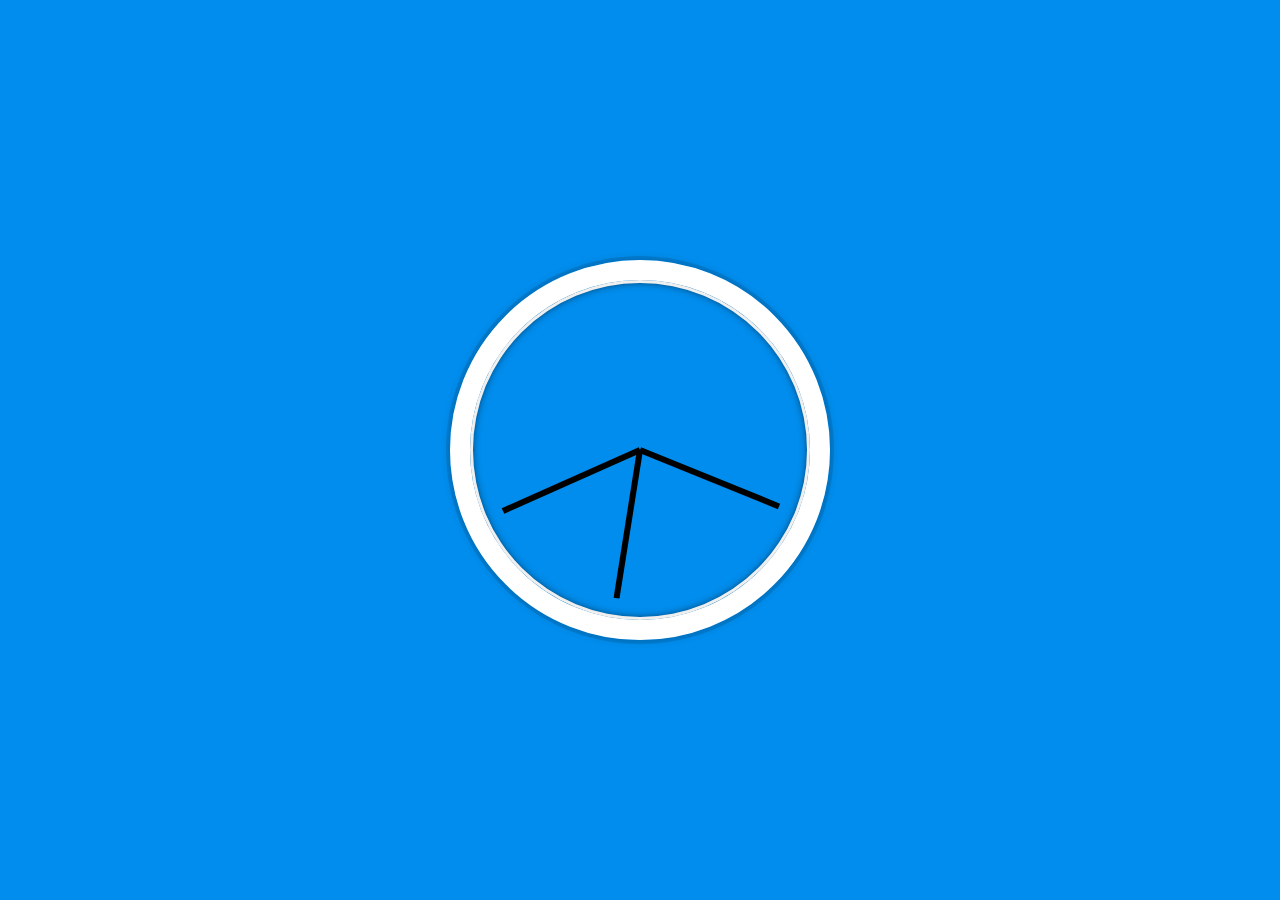
<file: Javascript_CSS_clock/index.html>
<!DOCTYPE html>
<html lang="en">
<head>
  <meta charset="UTF-8">
  <title>JS + CSS Clock</title>
</head>
<body>


    <div class="clock">
      <div class="clock-face">
        <div class="hand hour-hand"></div>
        <div class="hand min-hand"></div>
        <div class="hand second-hand"></div>
      </div>
    </div>


  <style>
    html {
      background: #018DED url(https://unsplash.it/1500/1000?image=881&blur=5);
      background-size: cover;
      font-family: 'helvetica neue';
      text-align: center;
      font-size: 10px;
    }

    body {
      margin: 0;
      font-size: 2rem;
      display: flex;
      flex: 1;
      min-height: 100vh;
      align-items: center;
    }

    .clock {
      width: 30rem;
      height: 30rem;
      border: 20px solid white;
      border-radius: 50%;
      margin: 50px auto;
      position: relative;
      padding: 2rem;
      box-shadow:
        0 0 0 4px rgba(0,0,0,0.1),
        inset 0 0 0 3px #EFEFEF,
        inset 0 0 10px black,
        0 0 10px rgba(0,0,0,0.2);
    }

    .clock-face {
      position: relative;
      width: 100%;
      height: 100%;
      transform: translateY(-3px); /* account for the height of the clock hands */
    }

    .hand {
      width: 50%;
      height: 6px;
      background: black;
      position: absolute;
      top: 50%;
      transform-origin: 100%;
      transform: rotate(90deg);
      transition: all 0.05s;
      transition-timing-function: cubic-bezier(0.1, 2.7, 0.58, 1);
    }
</style>

<script>
  const secondHand = document.querySelector('.second-hand');
  const minsHand = document.querySelector('.min-hand');
  const hourHand = document.querySelector('.hour-hand');

  function setDate() {
    const now = new Date();

    const seconds = now.getSeconds();
    const secondsDegrees = ((seconds / 60) * 360) + 90;
    secondHand.style.transform = `rotate(${secondsDegrees}deg)`;

    const mins = now.getMinutes();
    const minsDegrees = ((mins / 60) * 360) + ((seconds/60)*6) + 90;
    minsHand.style.transform = `rotate(${minsDegrees}deg)`;

    const hour = now.getHours();
    const hourDegrees = ((hour / 12) * 360) + ((mins/60)*30) + 90;
    hourHand.style.transform = `rotate(${hourDegrees}deg)`;
  }

  setInterval(setDate, 1000);

  setDate();

</script>
</body>
</html>
</file>
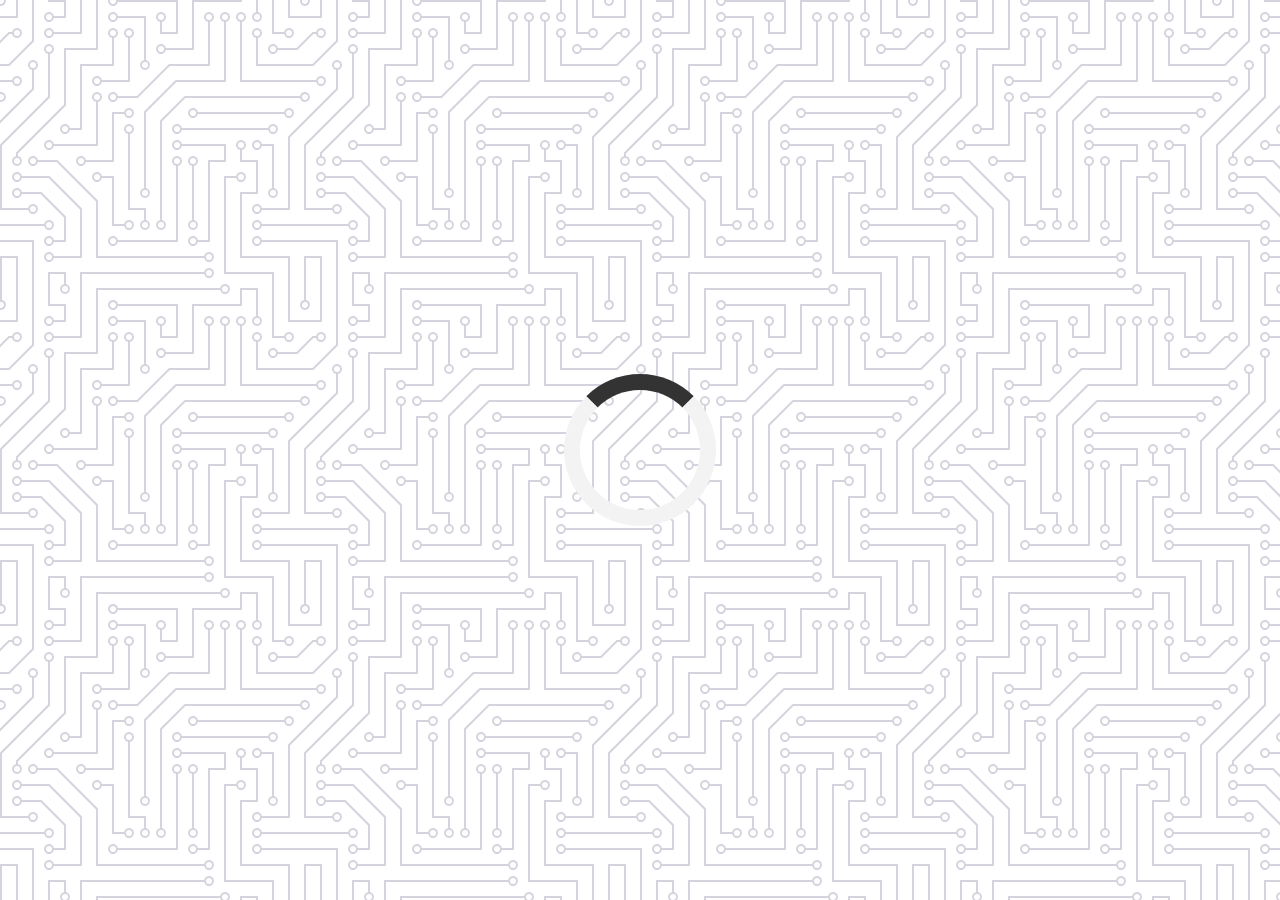
<file: quote_generator/index.html>
<!DOCTYPE html>
<html lang="en">
  <head>
    <meta charset="UTF-8" />
    <meta name="viewport" content="width=device-width, initial-scale=1.0" />
    <title>Quote Generator</title>
    <link rel="icon" type="image/png" href="logo.png" />
    <link
      rel="stylesheet"
      href="https://cdnjs.cloudflare.com/ajax/libs/font-awesome/6.0.0-beta3/css/all.min.css"
    />
    <link rel="stylesheet" href="style.css" />
  </head>
  <body>
    <div class="quote-container" id="quote-container">
        <!-- Quote -->
        <div class="quote-text">
            <i class="fas fa-quote-left"></i>
            <span id="quote"></span>
        </div>
        <!-- Author -->
        <div class="quote-author">
            <span id="author"></span>
        </div>
        <!-- Buttons -->
        <div class="button-container">
            <button class="twitter-button" id="twitter" title="Tweet This!">
                <i class="fa-brands fa-twitter"></i>
            </button>
            <button id="new-quote">New Quote</button>
        </div>
    </div>

    <!-- Loader -->
    <div class="loader" id="loader"></div>
    <!-- Script -->
    <script src="script.js"></script>
  </body>
</html>
</file>
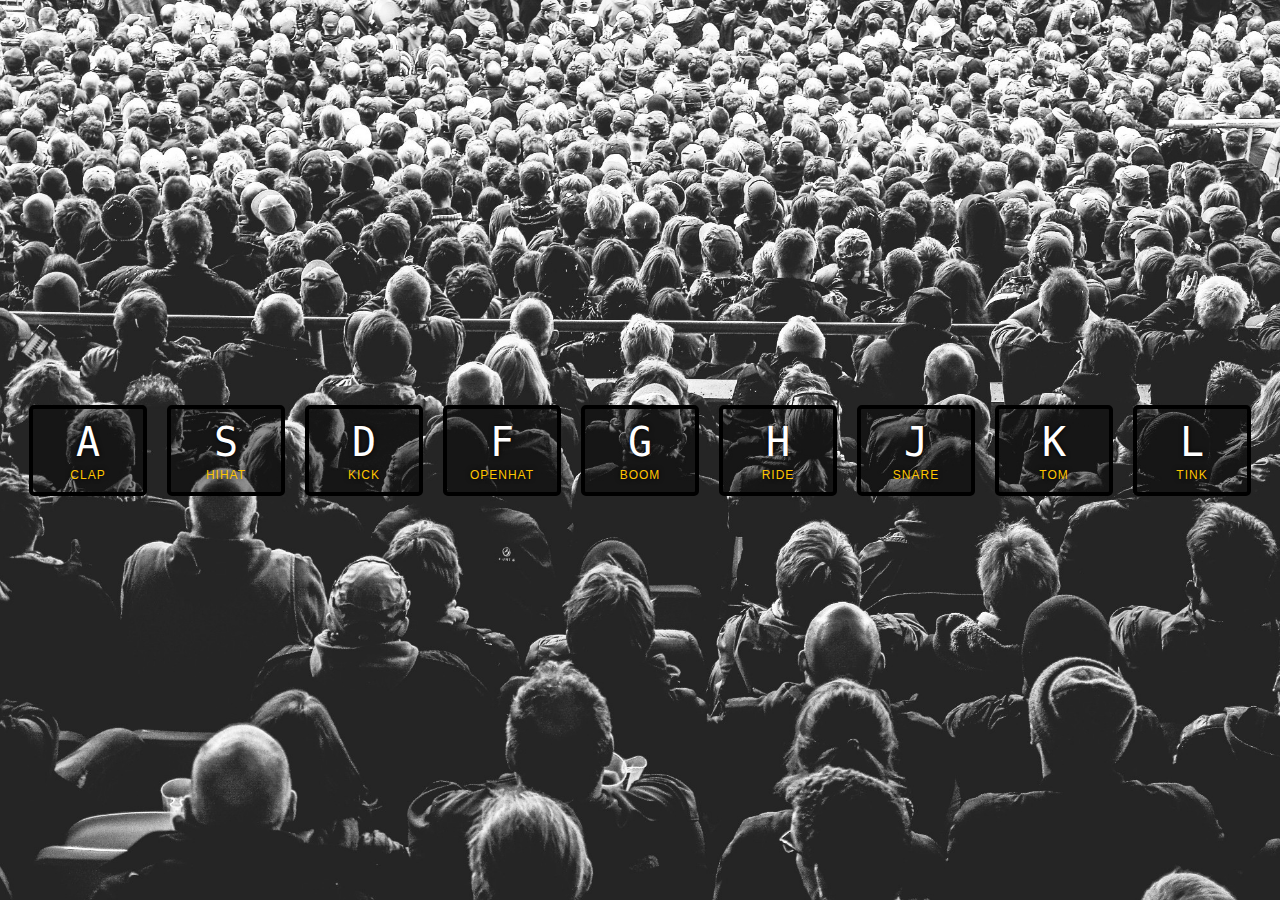
<file: Javascript_drum_kit/index-FINISHED.html>
<!DOCTYPE html>
<html lang="en">
<head>
  <meta charset="UTF-8">
  <title>JS Drum Kit</title>
  <link rel="stylesheet" href="style.css">
</head>
<body>


  <div class="keys">
    <div data-key="65" class="key">
      <kbd>A</kbd>
      <span class="sound">clap</span>
    </div>
    <div data-key="83" class="key">
      <kbd>S</kbd>
      <span class="sound">hihat</span>
    </div>
    <div data-key="68" class="key">
      <kbd>D</kbd>
      <span class="sound">kick</span>
    </div>
    <div data-key="70" class="key">
      <kbd>F</kbd>
      <span class="sound">openhat</span>
    </div>
    <div data-key="71" class="key">
      <kbd>G</kbd>
      <span class="sound">boom</span>
    </div>
    <div data-key="72" class="key">
      <kbd>H</kbd>
      <span class="sound">ride</span>
    </div>
    <div data-key="74" class="key">
      <kbd>J</kbd>
      <span class="sound">snare</span>
    </div>
    <div data-key="75" class="key">
      <kbd>K</kbd>
      <span class="sound">tom</span>
    </div>
    <div data-key="76" class="key">
      <kbd>L</kbd>
      <span class="sound">tink</span>
    </div>
  </div>

  <audio data-key="65" src="sounds/clap.wav"></audio>
  <audio data-key="83" src="sounds/hihat.wav"></audio>
  <audio data-key="68" src="sounds/kick.wav"></audio>
  <audio data-key="70" src="sounds/openhat.wav"></audio>
  <audio data-key="71" src="sounds/boom.wav"></audio>
  <audio data-key="72" src="sounds/ride.wav"></audio>
  <audio data-key="74" src="sounds/snare.wav"></audio>
  <audio data-key="75" src="sounds/tom.wav"></audio>
  <audio data-key="76" src="sounds/tink.wav"></audio>

<script>
  function removeTransition(e) {
    if (e.propertyName !== 'transform') return;
    e.target.classList.remove('playing');
  }

  function playSound(e) {
    const audio = document.querySelector(`audio[data-key="${e.keyCode}"]`);
    const key = document.querySelector(`div[data-key="${e.keyCode}"]`);
    if (!audio) return;

    key.classList.add('playing');
    audio.currentTime = 0;
    audio.play();
  }

  const keys = Array.from(document.querySelectorAll('.key'));
  keys.forEach(key => key.addEventListener('transitionend', removeTransition));
  window.addEventListener('keydown', playSound);
</script>


</body>
</html>
</file>
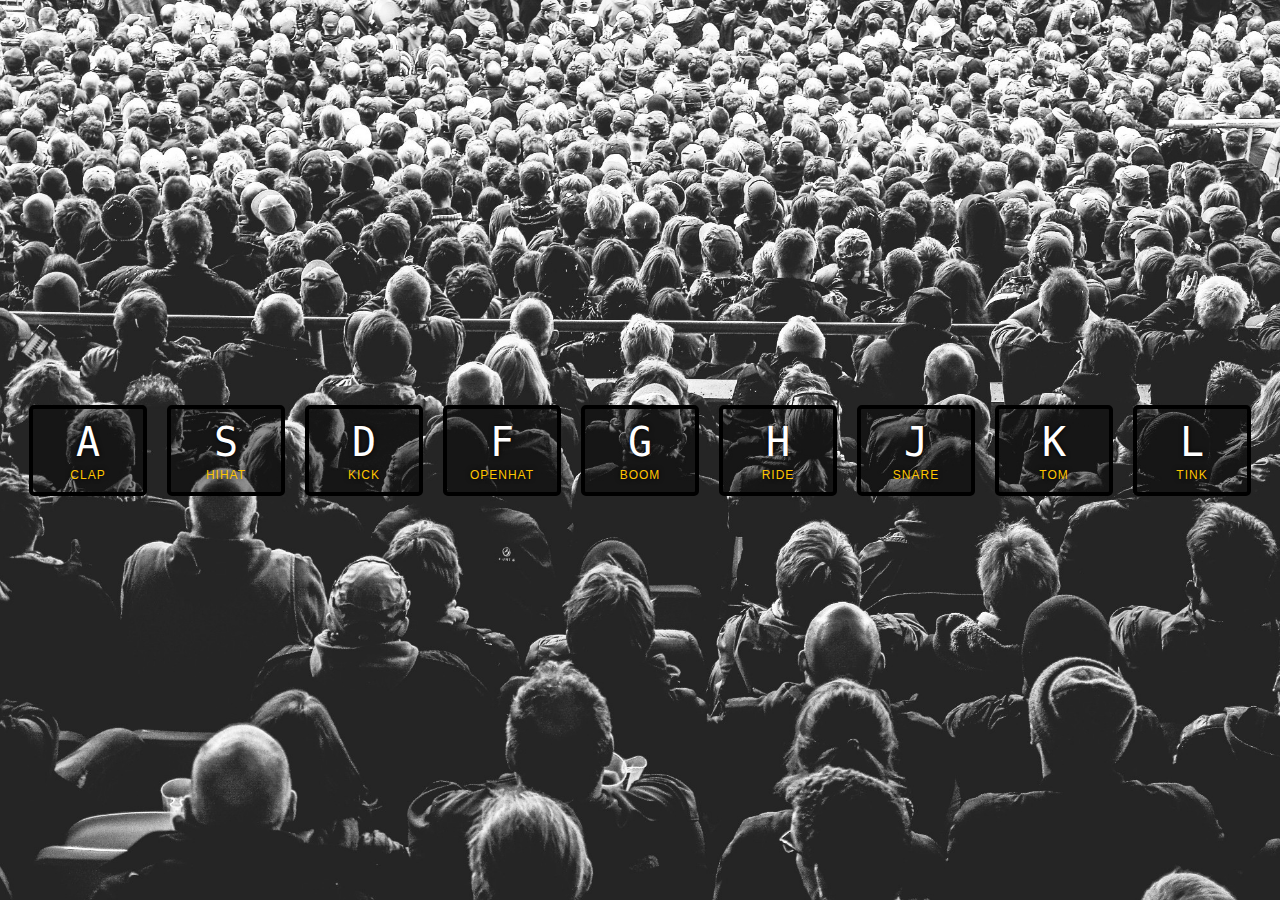
<file: Javascript_drum_kit/index-START.html>
<!DOCTYPE html>
<html lang="en">
  <head>
    <meta charset="UTF-8" />
    <title>JS Drum Kit</title>
    <link rel="stylesheet" href="style.css" />
  </head>
  <body>
    <div class="keys">
      <div data-key="65" class="key">
        <kbd>A</kbd>
        <span class="sound">clap</span>
      </div>
      <div data-key="83" class="key">
        <kbd>S</kbd>
        <span class="sound">hihat</span>
      </div>
      <div data-key="68" class="key">
        <kbd>D</kbd>
        <span class="sound">kick</span>
      </div>
      <div data-key="70" class="key">
        <kbd>F</kbd>
        <span class="sound">openhat</span>
      </div>
      <div data-key="71" class="key">
        <kbd>G</kbd>
        <span class="sound">boom</span>
      </div>
      <div data-key="72" class="key">
        <kbd>H</kbd>
        <span class="sound">ride</span>
      </div>
      <div data-key="74" class="key">
        <kbd>J</kbd>
        <span class="sound">snare</span>
      </div>
      <div data-key="75" class="key">
        <kbd>K</kbd>
        <span class="sound">tom</span>
      </div>
      <div data-key="76" class="key">
        <kbd>L</kbd>
        <span class="sound">tink</span>
      </div>
    </div>

    <audio data-key="65" src="sounds/clap.wav"></audio>
    <audio data-key="83" src="sounds/hihat.wav"></audio>
    <audio data-key="68" src="sounds/kick.wav"></audio>
    <audio data-key="70" src="sounds/openhat.wav"></audio>
    <audio data-key="71" src="sounds/boom.wav"></audio>
    <audio data-key="72" src="sounds/ride.wav"></audio>
    <audio data-key="74" src="sounds/snare.wav"></audio>
    <audio data-key="75" src="sounds/tom.wav"></audio>
    <audio data-key="76" src="sounds/tink.wav"></audio>

    <script>
      function playSound(event) {
        // console.log(event);
        // selecting that audio element which is linked to the key pressed by user
        const audio = document.querySelector(
          `audio[data-key="${event.keyCode}"]`
        );
        const key = document.querySelector(`.key[data-key="${event.keyCode}"]`);

        // stop the function when a key which is not mentioned on UI is pressed
        if (!audio) return;

        // start the audio from start so that no audio is waiting for other audio to get completed
        audio.currentTime = 0;

        // play the audio when key is pressed
        audio.play();

        // show animation on the key pressed
        key.classList.add("playing");
      }

      function removeTransition(event) {
        // returning from function till tranmsition is not completed
        if (event.propertyName !== "transform") return;

        //remove class to stop transition
        this.classList.remove("playing");
      }

      // attaching transition end event to each key
      const keys = document.querySelectorAll(".key");
      keys.forEach((key) =>
        key.addEventListener("transitionend", removeTransition)
      );

      // waiting for keydown event
      window.addEventListener("keydown", playSound);
    </script>
  </body>
</html>
</file>
<file: quote_generator/style.css>
@import url('https://fonts.googleapis.com/css2?family=Open+Sans&display=swap');
@import url('https://fonts.googleapis.com/css2?family=Roboto:wght@300&display=swap');
html {
  box-sizing: border-box;
}

body {
  margin: 0;
  min-height: 100vh;
  background-color: #ffffff;
  background-image: url("data:image/svg+xml,%3Csvg xmlns='http://www.w3.org/2000/svg' viewBox='0 0 304 304' width='304' height='304'%3E%3Cpath fill='%239C92AC' fill-opacity='0.4' d='M44.1 224a5 5 0 1 1 0 2H0v-2h44.1zm160 48a5 5 0 1 1 0 2H82v-2h122.1zm57.8-46a5 5 0 1 1 0-2H304v2h-42.1zm0 16a5 5 0 1 1 0-2H304v2h-42.1zm6.2-114a5 5 0 1 1 0 2h-86.2a5 5 0 1 1 0-2h86.2zm-256-48a5 5 0 1 1 0 2H0v-2h12.1zm185.8 34a5 5 0 1 1 0-2h86.2a5 5 0 1 1 0 2h-86.2zM258 12.1a5 5 0 1 1-2 0V0h2v12.1zm-64 208a5 5 0 1 1-2 0v-54.2a5 5 0 1 1 2 0v54.2zm48-198.2V80h62v2h-64V21.9a5 5 0 1 1 2 0zm16 16V64h46v2h-48V37.9a5 5 0 1 1 2 0zm-128 96V208h16v12.1a5 5 0 1 1-2 0V210h-16v-76.1a5 5 0 1 1 2 0zm-5.9-21.9a5 5 0 1 1 0 2H114v48H85.9a5 5 0 1 1 0-2H112v-48h12.1zm-6.2 130a5 5 0 1 1 0-2H176v-74.1a5 5 0 1 1 2 0V242h-60.1zm-16-64a5 5 0 1 1 0-2H114v48h10.1a5 5 0 1 1 0 2H112v-48h-10.1zM66 284.1a5 5 0 1 1-2 0V274H50v30h-2v-32h18v12.1zM236.1 176a5 5 0 1 1 0 2H226v94h48v32h-2v-30h-48v-98h12.1zm25.8-30a5 5 0 1 1 0-2H274v44.1a5 5 0 1 1-2 0V146h-10.1zm-64 96a5 5 0 1 1 0-2H208v-80h16v-14h-42.1a5 5 0 1 1 0-2H226v18h-16v80h-12.1zm86.2-210a5 5 0 1 1 0 2H272V0h2v32h10.1zM98 101.9V146H53.9a5 5 0 1 1 0-2H96v-42.1a5 5 0 1 1 2 0zM53.9 34a5 5 0 1 1 0-2H80V0h2v34H53.9zm60.1 3.9V66H82v64H69.9a5 5 0 1 1 0-2H80V64h32V37.9a5 5 0 1 1 2 0zM101.9 82a5 5 0 1 1 0-2H128V37.9a5 5 0 1 1 2 0V82h-28.1zm16-64a5 5 0 1 1 0-2H146v44.1a5 5 0 1 1-2 0V18h-26.1zm102.2 270a5 5 0 1 1 0 2H98v14h-2v-16h124.1zM242 149.9V160h16v34h-16v62h48v48h-2v-46h-48v-66h16v-30h-16v-12.1a5 5 0 1 1 2 0zM53.9 18a5 5 0 1 1 0-2H64V2H48V0h18v18H53.9zm112 32a5 5 0 1 1 0-2H192V0h50v2h-48v48h-28.1zm-48-48a5 5 0 0 1-9.8-2h2.07a3 3 0 1 0 5.66 0H178v34h-18V21.9a5 5 0 1 1 2 0V32h14V2h-58.1zm0 96a5 5 0 1 1 0-2H137l32-32h39V21.9a5 5 0 1 1 2 0V66h-40.17l-32 32H117.9zm28.1 90.1a5 5 0 1 1-2 0v-76.51L175.59 80H224V21.9a5 5 0 1 1 2 0V82h-49.59L146 112.41v75.69zm16 32a5 5 0 1 1-2 0v-99.51L184.59 96H300.1a5 5 0 0 1 3.9-3.9v2.07a3 3 0 0 0 0 5.66v2.07a5 5 0 0 1-3.9-3.9H185.41L162 121.41v98.69zm-144-64a5 5 0 1 1-2 0v-3.51l48-48V48h32V0h2v50H66v55.41l-48 48v2.69zM50 53.9v43.51l-48 48V208h26.1a5 5 0 1 1 0 2H0v-65.41l48-48V53.9a5 5 0 1 1 2 0zm-16 16V89.41l-34 34v-2.82l32-32V69.9a5 5 0 1 1 2 0zM12.1 32a5 5 0 1 1 0 2H9.41L0 43.41V40.6L8.59 32h3.51zm265.8 18a5 5 0 1 1 0-2h18.69l7.41-7.41v2.82L297.41 50H277.9zm-16 160a5 5 0 1 1 0-2H288v-71.41l16-16v2.82l-14 14V210h-28.1zm-208 32a5 5 0 1 1 0-2H64v-22.59L40.59 194H21.9a5 5 0 1 1 0-2H41.41L66 216.59V242H53.9zm150.2 14a5 5 0 1 1 0 2H96v-56.6L56.6 162H37.9a5 5 0 1 1 0-2h19.5L98 200.6V256h106.1zm-150.2 2a5 5 0 1 1 0-2H80v-46.59L48.59 178H21.9a5 5 0 1 1 0-2H49.41L82 208.59V258H53.9zM34 39.8v1.61L9.41 66H0v-2h8.59L32 40.59V0h2v39.8zM2 300.1a5 5 0 0 1 3.9 3.9H3.83A3 3 0 0 0 0 302.17V256h18v48h-2v-46H2v42.1zM34 241v63h-2v-62H0v-2h34v1zM17 18H0v-2h16V0h2v18h-1zm273-2h14v2h-16V0h2v16zm-32 273v15h-2v-14h-14v14h-2v-16h18v1zM0 92.1A5.02 5.02 0 0 1 6 97a5 5 0 0 1-6 4.9v-2.07a3 3 0 1 0 0-5.66V92.1zM80 272h2v32h-2v-32zm37.9 32h-2.07a3 3 0 0 0-5.66 0h-2.07a5 5 0 0 1 9.8 0zM5.9 0A5.02 5.02 0 0 1 0 5.9V3.83A3 3 0 0 0 3.83 0H5.9zm294.2 0h2.07A3 3 0 0 0 304 3.83V5.9a5 5 0 0 1-3.9-5.9zm3.9 300.1v2.07a3 3 0 0 0-1.83 1.83h-2.07a5 5 0 0 1 3.9-3.9zM97 100a3 3 0 1 0 0-6 3 3 0 0 0 0 6zm0-16a3 3 0 1 0 0-6 3 3 0 0 0 0 6zm16 16a3 3 0 1 0 0-6 3 3 0 0 0 0 6zm16 16a3 3 0 1 0 0-6 3 3 0 0 0 0 6zm0 16a3 3 0 1 0 0-6 3 3 0 0 0 0 6zm-48 32a3 3 0 1 0 0-6 3 3 0 0 0 0 6zm16 16a3 3 0 1 0 0-6 3 3 0 0 0 0 6zm32 48a3 3 0 1 0 0-6 3 3 0 0 0 0 6zm-16 16a3 3 0 1 0 0-6 3 3 0 0 0 0 6zm32-16a3 3 0 1 0 0-6 3 3 0 0 0 0 6zm0-32a3 3 0 1 0 0-6 3 3 0 0 0 0 6zm16 32a3 3 0 1 0 0-6 3 3 0 0 0 0 6zm32 16a3 3 0 1 0 0-6 3 3 0 0 0 0 6zm0-16a3 3 0 1 0 0-6 3 3 0 0 0 0 6zm-16-64a3 3 0 1 0 0-6 3 3 0 0 0 0 6zm16 0a3 3 0 1 0 0-6 3 3 0 0 0 0 6zm16 96a3 3 0 1 0 0-6 3 3 0 0 0 0 6zm0 16a3 3 0 1 0 0-6 3 3 0 0 0 0 6zm16 16a3 3 0 1 0 0-6 3 3 0 0 0 0 6zm16-144a3 3 0 1 0 0-6 3 3 0 0 0 0 6zm0 32a3 3 0 1 0 0-6 3 3 0 0 0 0 6zm16-32a3 3 0 1 0 0-6 3 3 0 0 0 0 6zm16-16a3 3 0 1 0 0-6 3 3 0 0 0 0 6zm-96 0a3 3 0 1 0 0-6 3 3 0 0 0 0 6zm0 16a3 3 0 1 0 0-6 3 3 0 0 0 0 6zm16-32a3 3 0 1 0 0-6 3 3 0 0 0 0 6zm96 0a3 3 0 1 0 0-6 3 3 0 0 0 0 6zm-16-64a3 3 0 1 0 0-6 3 3 0 0 0 0 6zm16-16a3 3 0 1 0 0-6 3 3 0 0 0 0 6zm-32 0a3 3 0 1 0 0-6 3 3 0 0 0 0 6zm0-16a3 3 0 1 0 0-6 3 3 0 0 0 0 6zm-16 0a3 3 0 1 0 0-6 3 3 0 0 0 0 6zm-16 0a3 3 0 1 0 0-6 3 3 0 0 0 0 6zm-16 0a3 3 0 1 0 0-6 3 3 0 0 0 0 6zM49 36a3 3 0 1 0 0-6 3 3 0 0 0 0 6zm-32 0a3 3 0 1 0 0-6 3 3 0 0 0 0 6zm32 16a3 3 0 1 0 0-6 3 3 0 0 0 0 6zM33 68a3 3 0 1 0 0-6 3 3 0 0 0 0 6zm16-48a3 3 0 1 0 0-6 3 3 0 0 0 0 6zm0 240a3 3 0 1 0 0-6 3 3 0 0 0 0 6zm16 32a3 3 0 1 0 0-6 3 3 0 0 0 0 6zm-16-64a3 3 0 1 0 0-6 3 3 0 0 0 0 6zm0 16a3 3 0 1 0 0-6 3 3 0 0 0 0 6zm-16-32a3 3 0 1 0 0-6 3 3 0 0 0 0 6zm80-176a3 3 0 1 0 0-6 3 3 0 0 0 0 6zm16 0a3 3 0 1 0 0-6 3 3 0 0 0 0 6zm-16-16a3 3 0 1 0 0-6 3 3 0 0 0 0 6zm32 48a3 3 0 1 0 0-6 3 3 0 0 0 0 6zm16-16a3 3 0 1 0 0-6 3 3 0 0 0 0 6zm0-32a3 3 0 1 0 0-6 3 3 0 0 0 0 6zm112 176a3 3 0 1 0 0-6 3 3 0 0 0 0 6zm-16 16a3 3 0 1 0 0-6 3 3 0 0 0 0 6zm0 16a3 3 0 1 0 0-6 3 3 0 0 0 0 6zm0 16a3 3 0 1 0 0-6 3 3 0 0 0 0 6zM17 180a3 3 0 1 0 0-6 3 3 0 0 0 0 6zm0 16a3 3 0 1 0 0-6 3 3 0 0 0 0 6zm0-32a3 3 0 1 0 0-6 3 3 0 0 0 0 6zm16 0a3 3 0 1 0 0-6 3 3 0 0 0 0 6zM17 84a3 3 0 1 0 0-6 3 3 0 0 0 0 6zm32 64a3 3 0 1 0 0-6 3 3 0 0 0 0 6zm16-16a3 3 0 1 0 0-6 3 3 0 0 0 0 6z'%3E%3C/path%3E%3C/svg%3E");
  color: #000;
  font-family: 'Roboto', sans-serif;
  font-weight: 700;
  text-align: center;
  display: flex;
  align-items: center;
  justify-content: center;
}

.quote-container {
  width: auto;
  max-width: 900px;
  padding: 20px 30px;
  border-radius: 10px;
  background-color: rgba(255, 255, 255, 0.5);
  box-shadow: 0 10px 10px 10px rgba(0, 0, 0, 0.2);
}

.quote-text {
  font-size: 2.75rem;
}

.long-quote {
  font-size: 2rem;
}

.fa-quote-left {
  font-size: 4rem;
}

.quote-author {
  margin-top: 15px;
  font-size: 2rem;
  font-weight: 400;
  font-style: italic;
}

.button-container {
  margin-top: 15px;
  display: flex;
  justify-content: space-between;
}

button {
  cursor: pointer;
  font-size: 1.2rem;
  height: 2.5rem;
  border: none;
  border-radius: 10px;
  color: #fff;
  background: #333;
  outline: none;
  padding: 0.5rem 1.8rem;
  box-shadow: 0 0.3rem rgba(121, 121, 121, 0.65);
}

button:hover {
  filter: brightness(110%);
}

button:active {
  transform: translate(0, 0.3rem);
  box-shadow: 0 0.1rem rgba(255, 255, 255, 0.65);
}

.twitter-button:hover {
  color: #38a1f3;
}

.fa-twitter {
  font-size: 1.5rem;
}

/* *Loader */
.loader {
    border: 16px solid #f3f3f3; /* Light grey */
    border-top: 16px solid #333; /* Blue */
    border-radius: 50%;
    width: 120px;
    height: 120px;
    animation: spin 2s linear infinite;
  }
  
  @keyframes spin {
    0% { transform: rotate(0deg); }
    100% { transform: rotate(360deg); }
  }

/* Media Query:Table or Smaller screens */
@media screen and (max-width: 1000px) {
  .quote-container {
    margin: auto 10px;
  }
  .quote-text {
    font-size: 2.5rem;
  }
}
</file>
<file: Javascript_drum_kit/style.css>
html {
  font-size: 10px;
  background: url('./background.jpg') bottom center;
  background-size: cover;
}

body,html {
  margin: 0;
  padding: 0;
  font-family: sans-serif;
}

.keys {
  display: flex;
  flex: 1;
  min-height: 100vh;
  align-items: center;
  justify-content: center;
}

.key {
  border: .4rem solid black;
  border-radius: .5rem;
  margin: 1rem;
  font-size: 1.5rem;
  padding: 1rem .5rem;
  transition: all 0.07s ease;
  width: 10rem;
  text-align: center;
  color: white;
  background: rgba(0,0,0,0.4);
  text-shadow: 0 0 .5rem black;
}

.playing {
  transform: scale(1.1);
  border-color: #ffc600;
  box-shadow: 0 0 1rem #ffc600;
}

kbd {
  display: block;
  font-size: 4rem;
}

.sound {
  font-size: 1.2rem;
  text-transform: uppercase;
  letter-spacing: .1rem;
  color: #ffc600;
}
</file>
